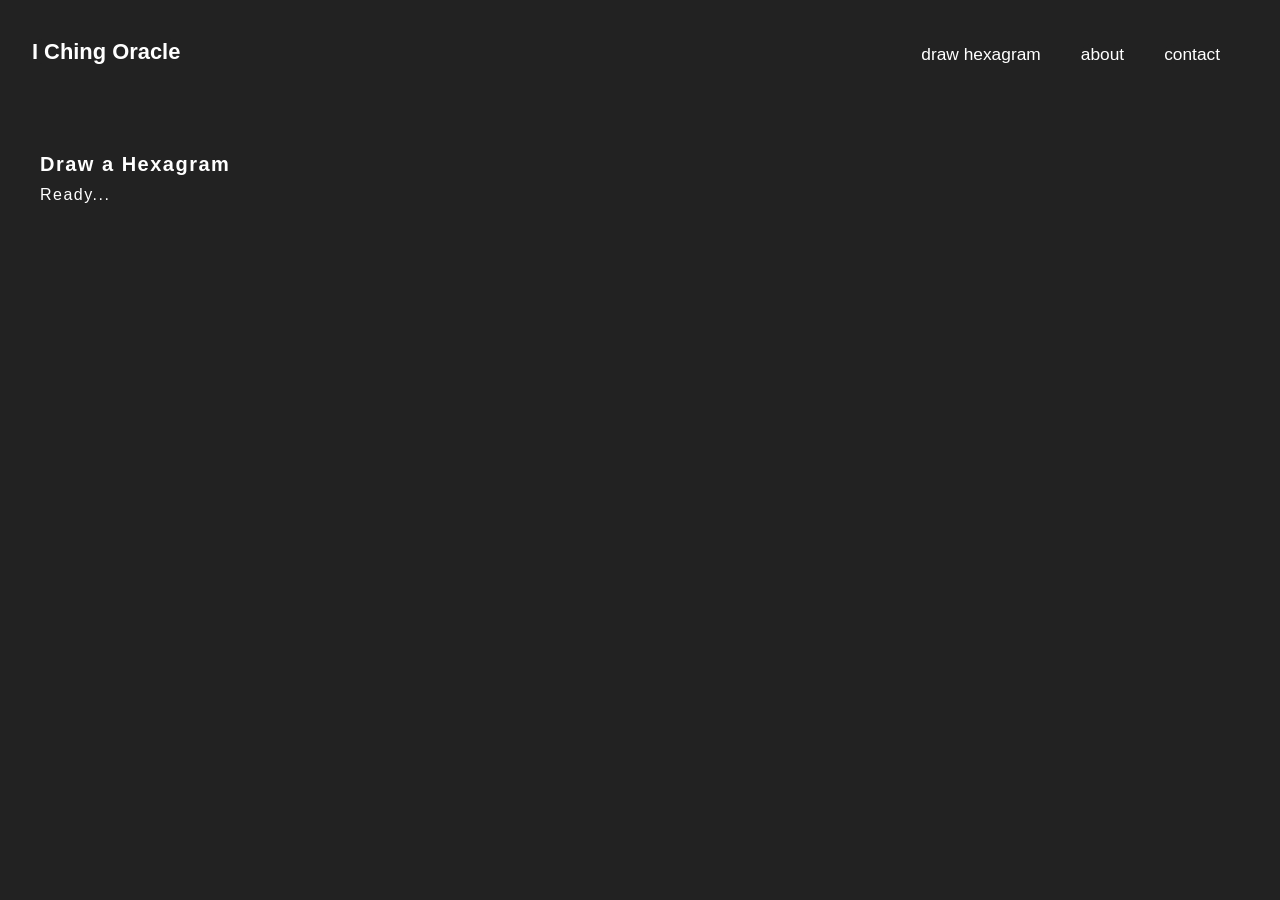
<file: index.html>
<!DOCTYPE html>
<html lang="en">
  <head>
    <!-- Google Tag Manager I Ching UA-->
    <script>(function(w,d,s,l,i){w[l]=w[l]||[];w[l].push({'gtm.start':
    new Date().getTime(),event:'gtm.js'});var f=d.getElementsByTagName(s)[0],
    j=d.createElement(s),dl=l!='dataLayer'?'&l='+l:'';j.async=true;j.src=
    'https://www.googletagmanager.com/gtm.js?id='+i+dl;f.parentNode.insertBefore(j,f);
    })(window,document,'script','dataLayer','GTM-MKHQMQG');</script>
    <!-- End Google Tag Manager -->
    <meta charset='utf-8'>
    <meta name="viewport" content="width=device-width, initial-scale=1.0">
    <link rel='stylesheet' type='text/css' href='css/styles.css'>
    <title>I Ching Oracle | Draw a Hexagram</title>
  </head>
  <body>
    <!-- Google Tag Manager (noscript) I Ching UA-->
    <noscript><iframe src="https://www.googletagmanager.com/ns.html?id=GTM-MKHQMQG"
    height="0" width="0" style="display:none;visibility:hidden"></iframe></noscript>
    <!-- End Google Tag Manager (noscript) -->
    <header>
        <section>
         <h3><a href='index.html'>I Ching Oracle</a></h3>
        </section>
        <nav>
          <ul>
          <li>
            <a href="draw_hexagram.html" id="draw_button">draw hexagram</a>
          </li>
          <li>
            <a href="about.html" id="about_button">about</a>
          </li>
          <li>
            <a href="contact.html" id="contact_button">contact</a>
          </li>
          </ul>
        </nav>
    </header>
    <section id='page_content'>
      <span style='font-weight:bold;font-size:15pt'>Draw a Hexagram</span><br>
      <p>Ready...</p>
    </section>
  </body>
</html>
</file>
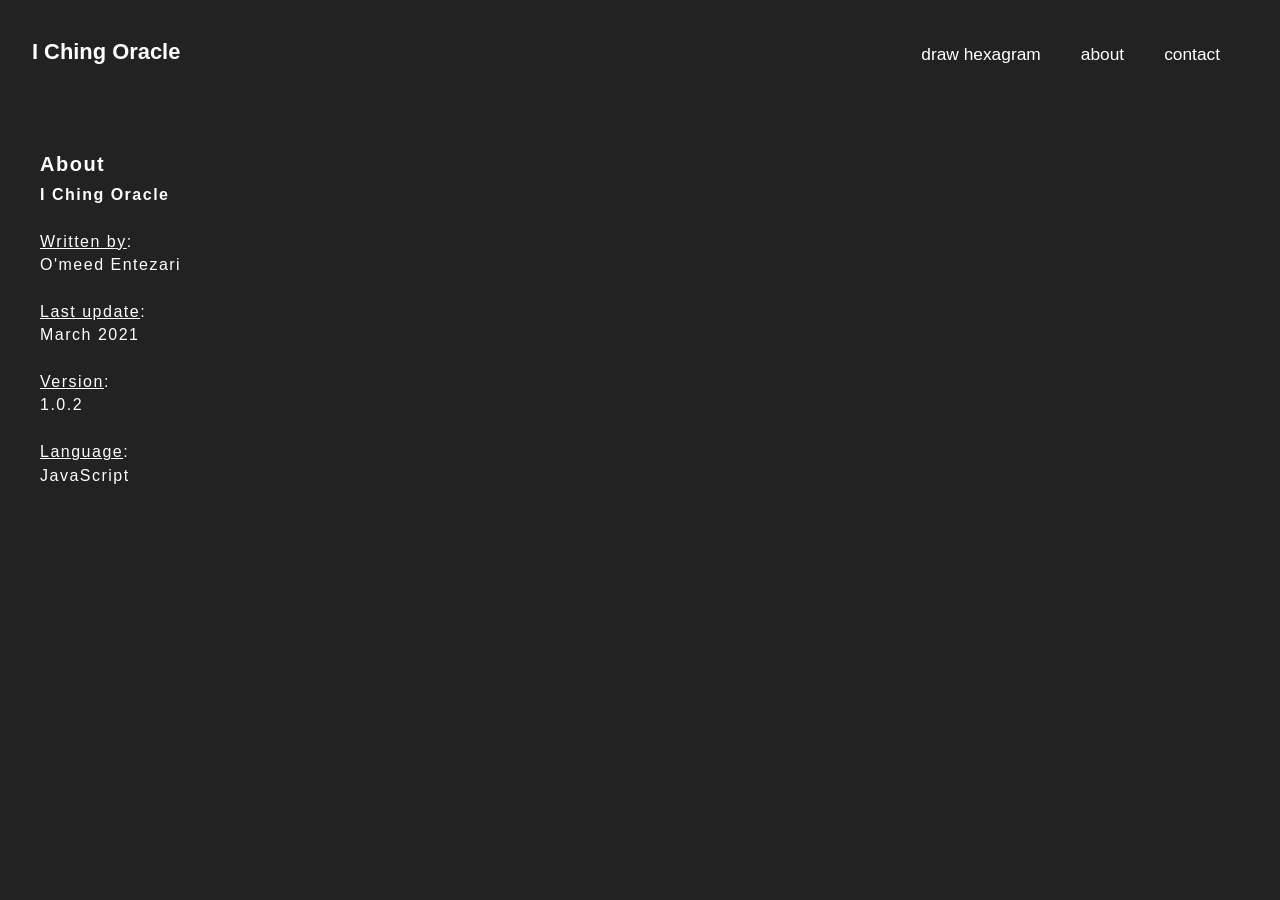
<file: about.html>
<!DOCTYPE html>
<html lang="en">
  <head>
    <!-- Google Tag Manager I Ching UA-->
    <script>(function(w,d,s,l,i){w[l]=w[l]||[];w[l].push({'gtm.start':
    new Date().getTime(),event:'gtm.js'});var f=d.getElementsByTagName(s)[0],
    j=d.createElement(s),dl=l!='dataLayer'?'&l='+l:'';j.async=true;j.src=
    'https://www.googletagmanager.com/gtm.js?id='+i+dl;f.parentNode.insertBefore(j,f);
    })(window,document,'script','dataLayer','GTM-MKHQMQG');</script>
    <!-- End Google Tag Manager -->
    <meta charset='utf-8'>
    <meta name="viewport" content="width=device-width, initial-scale=1.0">
    <link rel='stylesheet' type='text/css' href='css/styles.css'>
    <title>I Ching Oracle | Draw a Hexagram</title>
  </head>
  <body>
    <!-- Google Tag Manager (noscript) I Ching UA-->
    <noscript><iframe src="https://www.googletagmanager.com/ns.html?id=GTM-MKHQMQG"
    height="0" width="0" style="display:none;visibility:hidden"></iframe></noscript>
    <!-- End Google Tag Manager (noscript) -->
    <header>
        <section>
         <h3><a href='index.html'>I Ching Oracle</a></h3>
        </section>
        <nav>
          <ul>
          <li>
            <a href="draw_hexagram.html" id="draw_button">draw hexagram</a>
          </li>
          <li>
            <a href="about.html" id="about_button">about</a>
          </li>
          <li>
            <a href="contact.html" id="contact_button">contact</a>
          </li>
          </ul>
        </nav>
    </header>
   <section id="page_content">
     <span style="font-weight:bold;font-size:15pt">About</span><br>
     <p><strong>I Ching Oracle</strong><br><br><span style="text-decoration:underline">Written by</span>:<br>O'meed Entezari<br><br><span style="text-decoration:underline">Last update</span>:<br>March 2021<br><br><span style="text-decoration:underline">Version</span>:<br>1.0.2<br><br><span style="text-decoration:underline">Language</span>:<br>JavaScript</p>
   </section>
  </body>
</html>
</file>
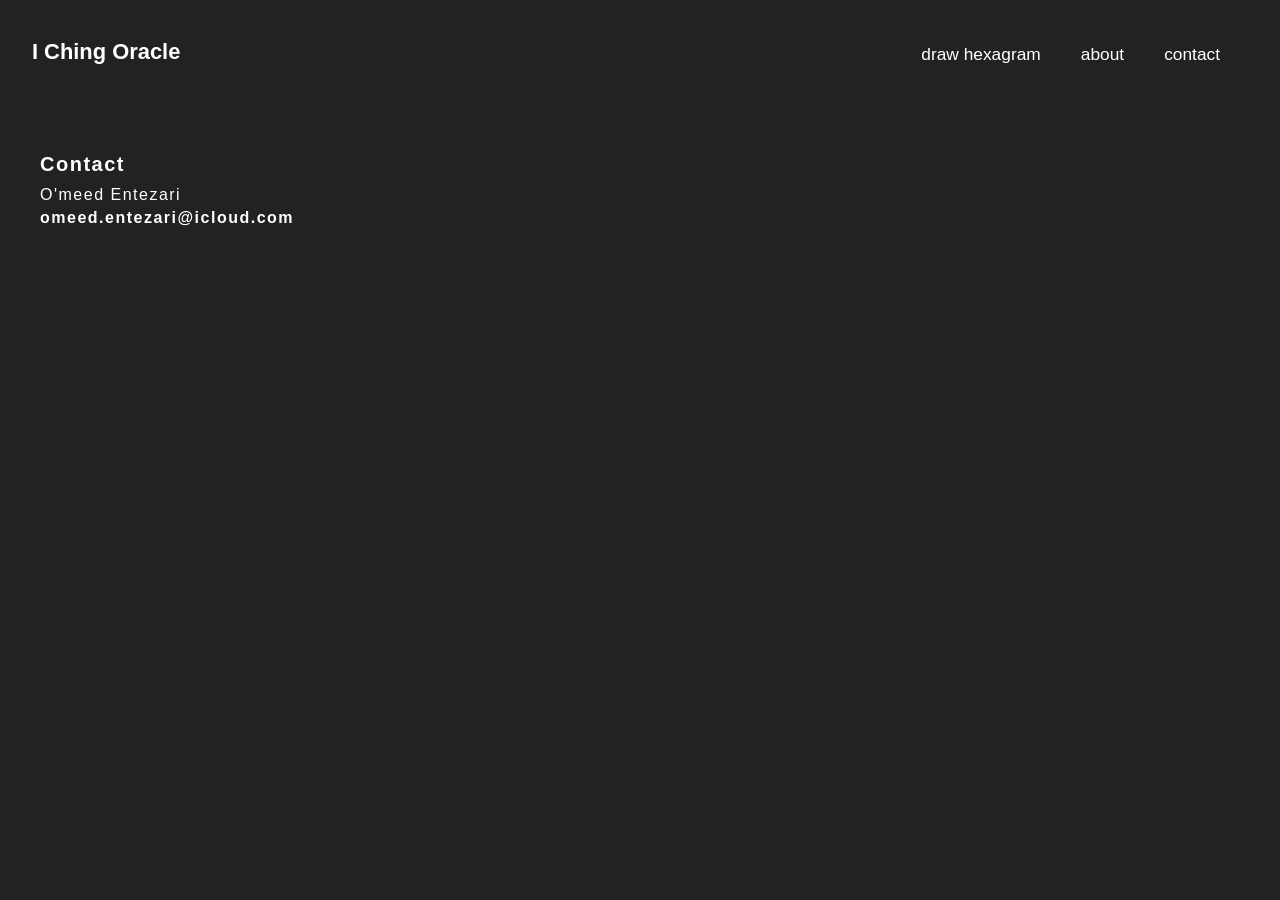
<file: contact.html>
<!DOCTYPE html>
<html lang="en">
  <head>
    <!-- Google Tag Manager I Ching UA-->
    <script>(function(w,d,s,l,i){w[l]=w[l]||[];w[l].push({'gtm.start':
    new Date().getTime(),event:'gtm.js'});var f=d.getElementsByTagName(s)[0],
    j=d.createElement(s),dl=l!='dataLayer'?'&l='+l:'';j.async=true;j.src=
    'https://www.googletagmanager.com/gtm.js?id='+i+dl;f.parentNode.insertBefore(j,f);
    })(window,document,'script','dataLayer','GTM-MKHQMQG');</script>
    <!-- End Google Tag Manager -->
    <meta charset='utf-8'>
    <meta name="viewport" content="width=device-width, initial-scale=1.0">
    <link rel='stylesheet' type='text/css' href='css/styles.css'>
    <title>I Ching Oracle | Draw a Hexagram</title>
  </head>
  <body>
    <!-- Google Tag Manager (noscript) I Ching UA-->
    <noscript><iframe src="https://www.googletagmanager.com/ns.html?id=GTM-MKHQMQG"
    height="0" width="0" style="display:none;visibility:hidden"></iframe></noscript>
    <!-- End Google Tag Manager (noscript) -->
    <header>
        <section>
         <h3><a href='index.html'>I Ching Oracle</a></h3>
        </section>
        <nav>
          <ul>
          <li>
            <a href="draw_hexagram.html" id="draw_button">draw hexagram</a>
          </li>
          <li>
            <a href="about.html" id="about_button">about</a>
          </li>
          <li>
            <a href="contact.html" id="contact_button">contact</a>
          </li>
          </ul>
        </nav>
    </header>
    <section id="page_content">
     <span style="font-weight:bold;font-size:15pt">Contact</span><br>
     <p>O'meed Entezari<br><a style="color:#ffffff" href="mailto:omeed.entezari@icloud.com">omeed.entezari@icloud.com</a><br></p>
    </section>
  </body>
</html>
</file>
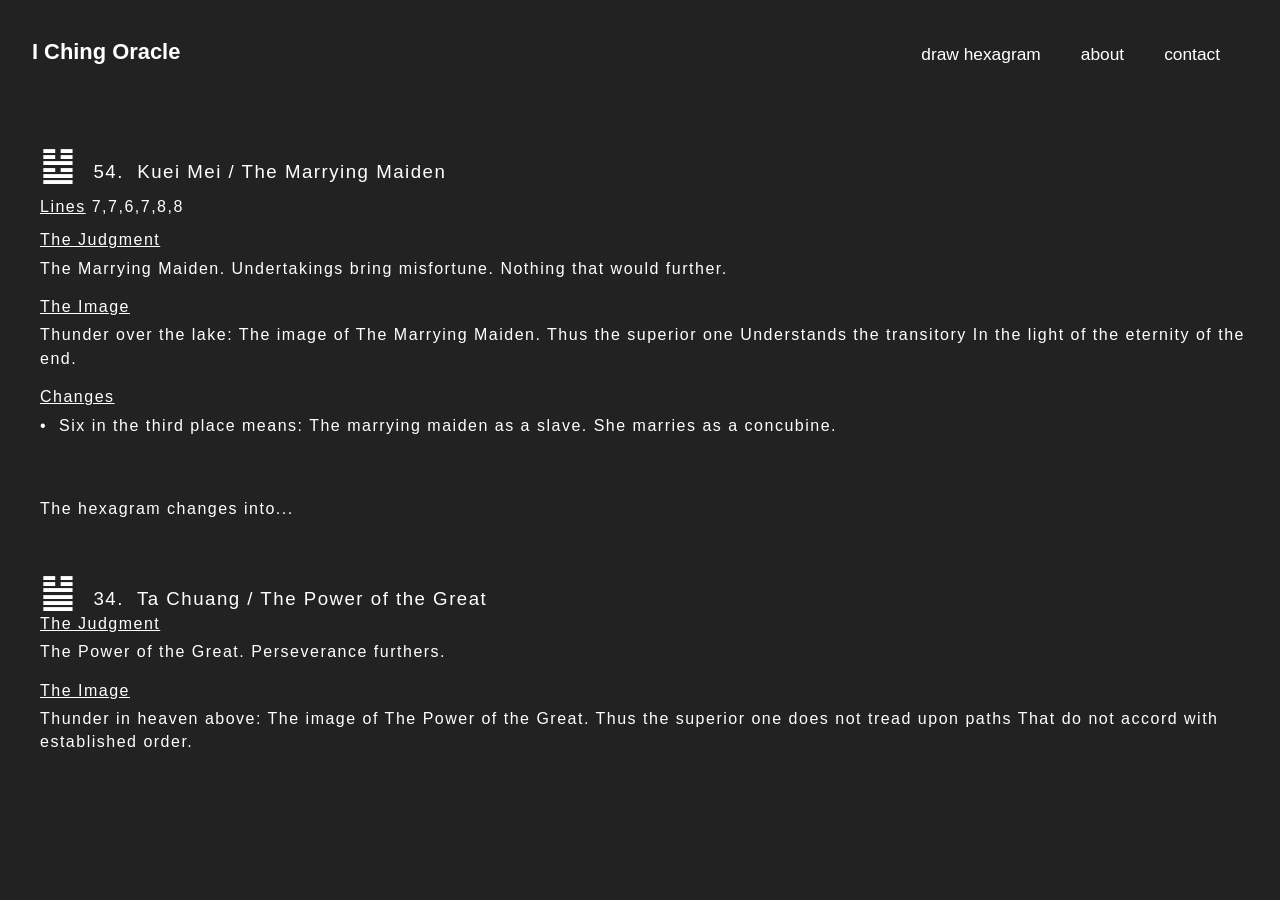
<file: draw_hexagram.html>
<!DOCTYPE html>
<html lang="en">
  <head>
    <!-- Google Tag Manager I Ching UA-->
    <script>(function(w,d,s,l,i){w[l]=w[l]||[];w[l].push({'gtm.start':
    new Date().getTime(),event:'gtm.js'});var f=d.getElementsByTagName(s)[0],
    j=d.createElement(s),dl=l!='dataLayer'?'&l='+l:'';j.async=true;j.src=
    'https://www.googletagmanager.com/gtm.js?id='+i+dl;f.parentNode.insertBefore(j,f);
    })(window,document,'script','dataLayer','GTM-MKHQMQG');</script>
    <!-- End Google Tag Manager -->
    <meta charset='utf-8'>
    <meta name="viewport" content="width=device-width, initial-scale=1.0">
    <link rel='stylesheet' type='text/css' href='css/styles.css'>
    <script src='js/iching.js'></script>
    <script src='js/Hexagram.js'></script>
    <script src='js/app.js'></script>
    <title>I Ching Oracle | Draw a Hexagram</title>
  </head>
  <body>
    <!-- Google Tag Manager (noscript) I Ching UA-->
    <noscript><iframe src="https://www.googletagmanager.com/ns.html?id=GTM-MKHQMQG"
    height="0" width="0" style="display:none;visibility:hidden"></iframe></noscript>
    <!-- End Google Tag Manager (noscript) -->
    <header>
        <section>
         <h3><a href='index.html'>I Ching Oracle</a></h3>
        </section>
        <nav>
          <ul>
          <li>
            <a href="draw_hexagram.html" id="draw_button">draw hexagram</a>
          </li>
          <li>
            <a href="about.html" id="about_button">about</a>
          </li>
          <li>
            <a href="contact.html" id="contact_button">contact</a>
          </li>
          </ul>
        </nav>
    </header>
    <section id="page_content">
      <div id="present">
        <span id="present_symbol"></span>
        <span id="present_title"></span>
        <span id="present_lines">
          <span id="pl_subhead"></span>
          <span id="pl_text"></span>
        </span>
        <div id="present_judgement">
          <span id="pj_subhead"></span>
          <p id="pj_text"></p>
        </div>
        <div id="present_image">
          <span id="pi_subhead"></span>
          <p id="pi_text"></p>
        </div>
        <div id="present_changes">
          <span id="pc_subhead"></span>
          <p id="pc_text"></p>
        </div>
      </div>
      <div id="oracle_msg"></div>
      <div id="future">
        <span id="future_symbol"></span>
        <span id="future_title"></span>
        <div id="future_judgement">
          <span id="fj_subhead"></span>
          <p id="fj_text"></p>
        </div>
        <div id="future_image">
          <span id="fi_subhead"></span>
          <p id="fi_text"></p>
        </div>
      </div>
    </section>
  </body>
</html>
</file>
<file: css/styles.css>
/*

  I Ching Stylesheet
  O'meed Entezari
  omeed.entezari@icloud.com
  October 2020

*/

/**  Body  **/
body {
	background-color:#222222;
	font-family:Arial, Helvetica, sans-serif;
  margin:10px 10px 10px 10px;
	padding:10px 10px 10px 10px;
}

/**  Header and Navigation  **/
header section h3, header section h3 a {
	color:#ffffff;
	text-decoration:none;
	cursor:pointer;
}

header section h3 a {
  font-size:1.17em;
}

a {
	background-color:#222222;
	color:#ffffff;
	font-size:12pt;
	font-weight:bold;
	border-radius:10px;
	text-decoration:none;

}

header {
  display:flex;
}

header section {
  display:block;
	width:200px;
	text-align:center;
}

nav {
	text-align:right;
	width:100%;
	clear:right;
}

nav ul {
  display:flex;
  align-items:flex-end;
  align-content:flex-end;
  justify-items:flex-end;
  justify-content:flex-end;
}

nav ul li {
	display:inline-block;
	margin-right:40px;
	margin-top:7.5px;
}

nav ul li a {
	font-size:13pt;
	font-weight:400;
}

/**  Page Content  **/
#pl_subhead, #pj_subhead, #pc_subhead, #pi_subhead, #fj_subhead, #fi_subhead {
  text-decoration:underline;
}

#page_content p {
  margin-top:5px;
  margin-bottom:15px;
}

#present_symbol, #future_symbol {
  font-size:30pt;
}

#oracle_msg {
  margin-top:60px;
  margin-bottom:60px;
}

.change-text {
  display:block;
  margin-bottom:15px;
}

.special {
  color:#ffea00;
}

#present_lines {
  margin-top:10px;
  margin-bottom:10px;
  display:block;
}

#present_title, #future_title, #index_title {
  font-size:14pt;
  padding:10px 10px 10px 10px;
}

#page_content {
  color:#ffffff;
	padding-top:70px;
	margin-left:20px;
  letter-spacing:1.5px;
	line-height:23.4px;
}
</file>
